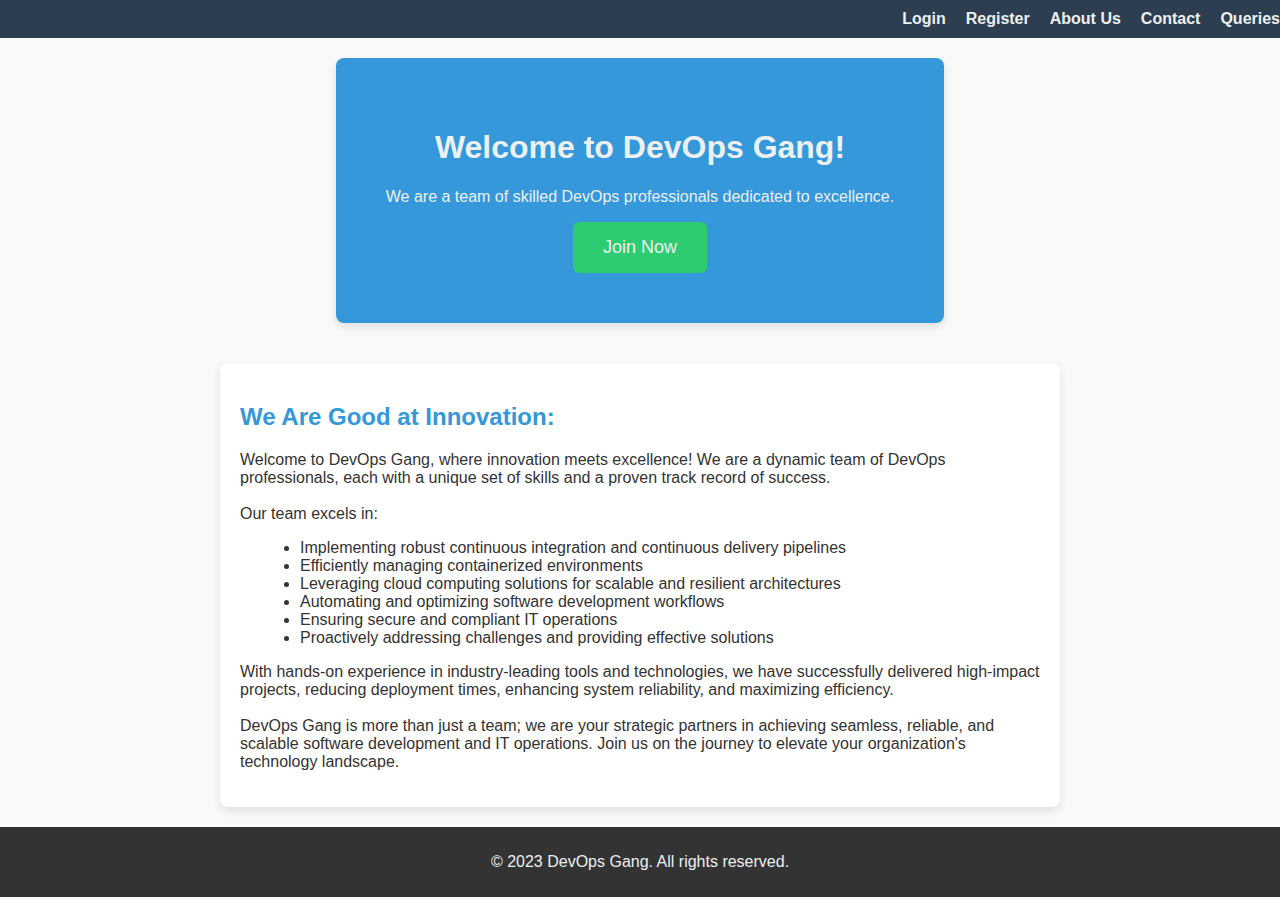
<file: index.html>
<!DOCTYPE html>
<html lang="en">
<head>
    <meta charset="UTF-8">
    <meta name="viewport" content="width=device-width, initial-scale=1.0">
    <title>Welcome to DevOps Gang</title>
    <link rel="stylesheet" href="styles.css">
</head>
<body>
    <header class="top-menu">
        <nav>
            <ul>
                <li><a href="#" class="nav-link">Login</a></li>
                <li><a href="#" class="nav-link">Register</a></li>
                <li><a href="AboutUs.html" class="nav-link">About Us</a></li>
                <li><a href="Contact.html" class="nav-link">Contact</a></li>
                <li><a href="#" class="nav-link">Queries</a></li>
            </ul>
        </nav>
    </header>

    <div class="main-container">
        <div class="welcome-container">
            <h1>Welcome to DevOps Gang!</h1>
            <p>We are a team of skilled DevOps professionals dedicated to excellence.</p>
            <button onclick="redirectToMain()" class="join-button">Join Now</button>
        </div>

        <section class="company-info">
            <h2>We Are Good at Innovation:</h2>
            <p>
                Welcome to DevOps Gang, where innovation meets excellence! We are a dynamic team of DevOps professionals, each with a unique set of skills and a proven track record of success.
                <br/><br/>
                Our team excels in:
                <ul>
                    <li>Implementing robust continuous integration and continuous delivery pipelines</li>
                    <li>Efficiently managing containerized environments</li>
                    <li>Leveraging cloud computing solutions for scalable and resilient architectures</li>
                    <li>Automating and optimizing software development workflows</li>
                    <li>Ensuring secure and compliant IT operations</li>
                    <li>Proactively addressing challenges and providing effective solutions</li>
                </ul>
                With hands-on experience in industry-leading tools and technologies, we have successfully delivered high-impact projects, reducing deployment times, enhancing system reliability, and maximizing efficiency.
                <br/><br/>
                DevOps Gang is more than just a team; we are your strategic partners in achieving seamless, reliable, and scalable software development and IT operations. Join us on the journey to elevate your organization's technology landscape.
            </p>
        </section>
    </div>

    <footer class="footer">
        <p>&copy; 2023 DevOps Gang. All rights reserved.</p>
    </footer>

    <script src="script.js"></script>
</body>
</html>
</file>
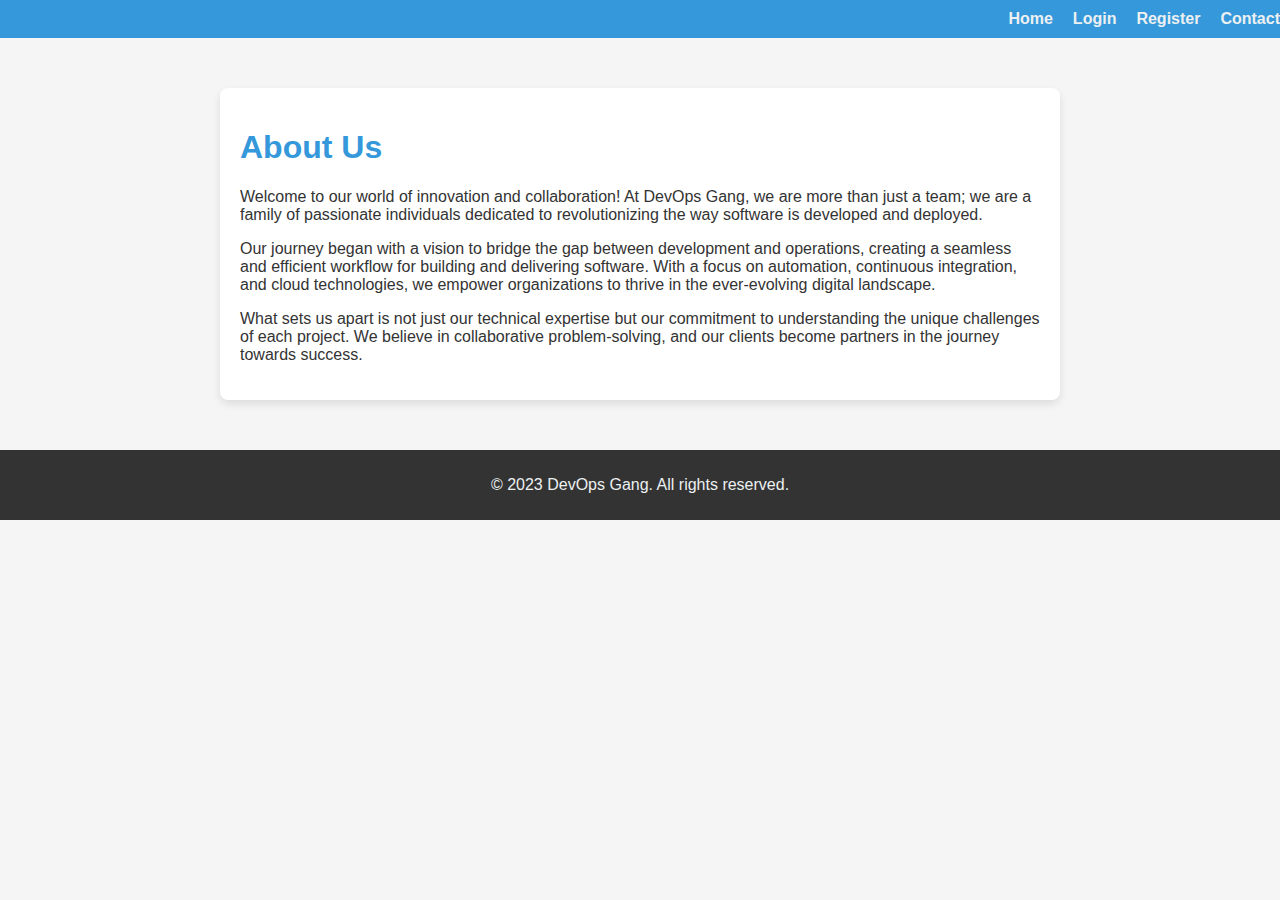
<file: AboutUs.html>
<!DOCTYPE html>
<html lang="en">
<head>
    <meta charset="UTF-8">
    <meta name="viewport" content="width=device-width, initial-scale=1.0">
    <title>About Us</title>
    <link rel="stylesheet" href="abt_styles.css">
</head>
<body>
    <header class="top-menu">
        <nav>
            <ul>
                <li><a href="index.html">Home</a></li>
                <li><a href="#">Login</a></li>
                <li><a href="#">Register</a></li>
                <li><a href="Contact.html">Contact</a></li>
            </ul>
        </nav>
    </header>

    <div class="about-container">
        <h1>About Us</h1>
        <p>
            Welcome to our world of innovation and collaboration! At DevOps Gang, we are more than just a team;
            we are a family of passionate individuals dedicated to revolutionizing the way software is developed and deployed.
        </p>
        <p>
            Our journey began with a vision to bridge the gap between development and operations, creating a seamless
            and efficient workflow for building and delivering software. With a focus on automation, continuous integration,
            and cloud technologies, we empower organizations to thrive in the ever-evolving digital landscape.
        </p>
        <p>
            What sets us apart is not just our technical expertise but our commitment to understanding the unique challenges
            of each project. We believe in collaborative problem-solving, and our clients become partners in the journey
            towards success.
        </p>
    </div>

    <footer class="footer">
        <p>&copy; 2023 DevOps Gang. All rights reserved.</p>
    </footer>

    <script src="script.js"></script>
</body>
</html>
</file>
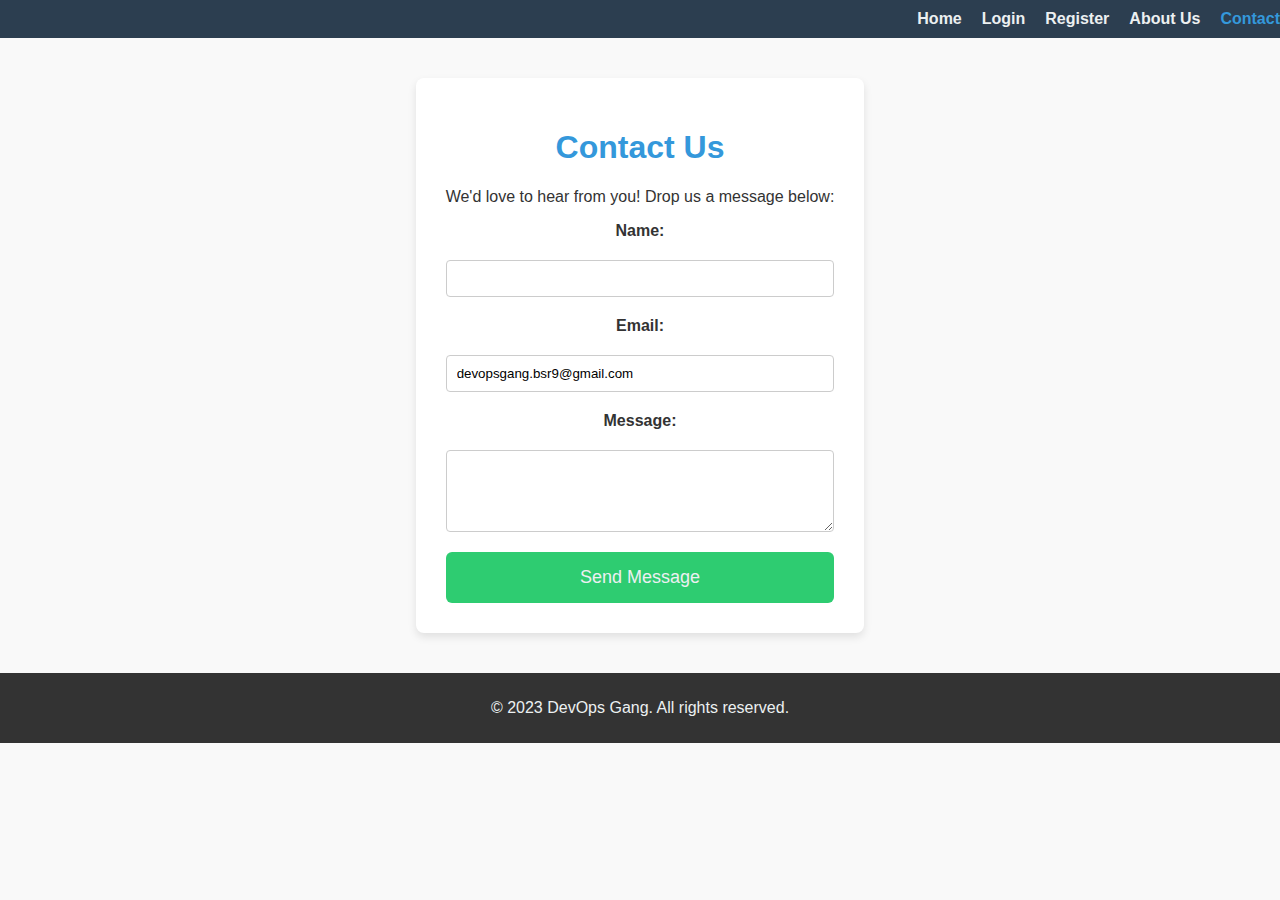
<file: Contact.html>
<!DOCTYPE html>
<html lang="en">
<head>
    <meta charset="UTF-8">
    <meta name="viewport" content="width=device-width, initial-scale=1.0">
    <title>Contact Us</title>
    <link rel="stylesheet" href="Contact_styles.css">
</head>
<body>
    <header class="top-menu">
        <nav>
            <ul>
                <li><a href="index.html" class="nav-link">Home</a></li>
                <li><a href="login.html" class="nav-link">Login</a></li>
                <li><a href="register.html" class="nav-link">Register</a></li>
                <li><a href="AboutUs.html" class="nav-link">About Us</a></li>
                <li><a href="Contact.html" class="nav-link active">Contact</a></li>
            </ul>
        </nav>
    </header>

    <div class="main-container">
        <section class="contact-section">
            <h1>Contact Us</h1>
            <p>We'd love to hear from you! Drop us a message below:</p>

            <form id="contact-form">
                <label for="name">Name:</label>
                <input type="text" id="name" name="name" required>

                <label for="email">Email:</label>
                <input type="email" id="email" name="email" value="devopsgang.bsr9@gmail.com" required>

                <label for="message">Message:</label>
                <textarea id="message" name="message" rows="4" required></textarea>

                <button type="submit">Send Message</button>
            </form>
        </section>
    </div>

    <footer class="footer">
        <p>&copy; 2023 DevOps Gang. All rights reserved.</p>
    </footer>

    <script src="script.js"></script>
</body>
</html>
</file>
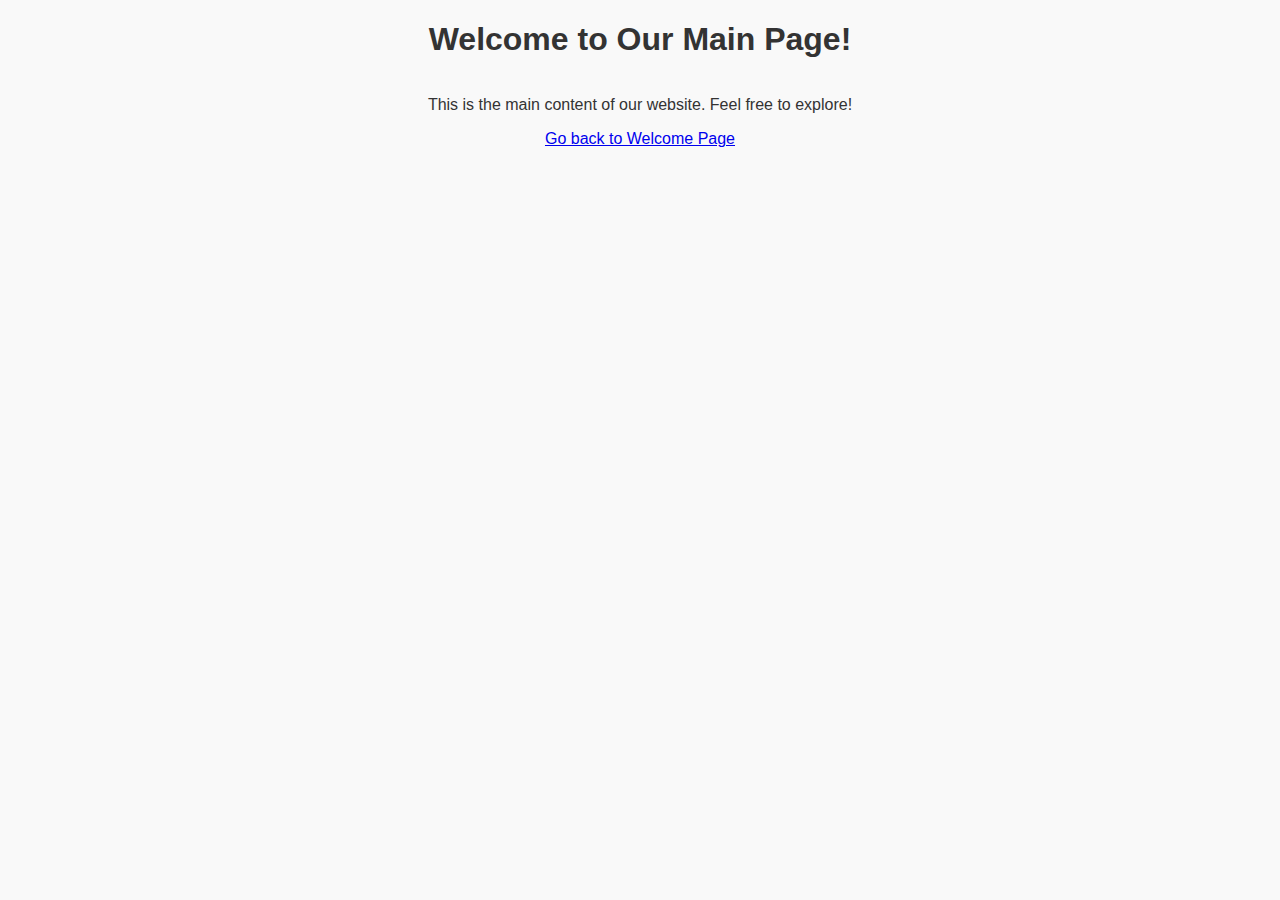
<file: main.html>
<!DOCTYPE html>
<html lang="en">
<head>
    <meta charset="UTF-8">
    <meta name="viewport" content="width=device-width, initial-scale=1.0">
    <title>Main Page</title>
    <link rel="stylesheet" href="styles.css">
</head>
<body>
    <div class="main-container">
        <h1>Welcome to Our Main Page!</h1>
        <p>This is the main content of our website. Feel free to explore!</p>
        <a href="index.html">Go back to Welcome Page</a>
    </div>
</body>
</html>
</file>
<file: styles.css>
body {
    margin: 0;
    font-family: 'Arial', sans-serif;
    background-color: #f9f9f9;
    color: #333;
}

.top-menu {
    background-color: #2c3e50;
    color: #ecf0f1;
    padding: 10px 0;
}

.top-menu nav ul {
    list-style: none;
    margin: 0;
    padding: 0;
    display: flex;
    justify-content: flex-end;
}

.top-menu nav ul li {
    margin-left: 20px;
}

.top-menu nav ul li a {
    text-decoration: none;
    color: #ecf0f1;
    font-weight: bold;
    transition: color 0.3s;
}

.top-menu nav ul li a:hover {
    color: #3498db;
}

.main-container {
    display: flex;
    flex-direction: column;
    align-items: center;
}

.welcome-container {
    text-align: center;
    background-color: #3498db;
    padding: 50px;
    border-radius: 8px;
    box-shadow: 0 4px 8px rgba(0, 0, 0, 0.1);
    margin: 20px;
    color: #ecf0f1;
}

.join-button {
    padding: 15px 30px;
    font-size: 18px;
    cursor: pointer;
    background-color: #2ecc71;
    color: #ecf0f1;
    border: none;
    border-radius: 6px;
    transition: background-color 0.3s;
}

.join-button:hover {
    background-color: #27ae60;
}

.company-info {
    max-width: 800px;
    margin: 20px;
    padding: 20px;
    background-color: #fff;
    border-radius: 8px;
    box-shadow: 0 4px 8px rgba(0, 0, 0, 0.1);
    text-align: left;
}

.company-info h2 {
    color: #3498db;
}

.company-info ul {
    list-style-type: disc;
    margin-left: 20px;
}

.footer {
    background-color: #333;
    color: #ecf0f1;
    text-align: center;
    padding: 10px 0;
}
</file>
<file: abt_styles.css>
body {
    margin: 0;
    font-family: 'Arial', sans-serif;
    background-color: #f5f5f5;
    color: #333;
}

.top-menu {
    background-color: #3498db;
    color: #ecf0f1;
    padding: 10px 0;
}

.top-menu nav ul {
    list-style: none;
    margin: 0;
    padding: 0;
    display: flex;
    justify-content: flex-end;
}

.top-menu nav ul li {
    margin-left: 20px;
}

.top-menu nav ul li a {
    text-decoration: none;
    color: #ecf0f1;
    font-weight: bold;
    transition: color 0.3s;
}

.top-menu nav ul li a:hover {
    color: #1f618d;
}

.about-container {
    max-width: 800px;
    margin: 50px auto;
    padding: 20px;
    background-color: #fff;
    border-radius: 8px;
    box-shadow: 0 4px 8px rgba(0, 0, 0, 0.1);
}

h1 {
    color: #3498db;
}

.footer {
    background-color: #333;
    color: #ecf0f1;
    text-align: center;
    padding: 10px 0;
}
</file>
<file: Contact_styles.css>
body {
    margin: 0;
    font-family: 'Arial', sans-serif;
    background-color: #f9f9f9;
    color: #333;
}

.top-menu {
    background-color: #2c3e50;
    color: #ecf0f1;
    padding: 10px 0;
}

.top-menu nav ul {
    list-style: none;
    margin: 0;
    padding: 0;
    display: flex;
    justify-content: flex-end;
}

.top-menu nav ul li {
    margin-left: 20px;
}

.top-menu nav ul li a {
    text-decoration: none;
    color: #ecf0f1;
    font-weight: bold;
    transition: color 0.3s;
}

.top-menu nav ul li a.active,
.top-menu nav ul li a:hover {
    color: #3498db;
}

.main-container {
    display: flex;
    flex-direction: column;
    align-items: center;
}

.contact-section {
    max-width: 600px;
    margin: 40px auto;
    padding: 30px;
    background-color: #fff;
    border-radius: 8px;
    box-shadow: 0 4px 8px rgba(0, 0, 0, 0.1);
    text-align: center;
}

.contact-section h1 {
    color: #3498db;
}

form {
    display: flex;
    flex-direction: column;
    gap: 20px;
}

label {
    font-weight: bold;
}

input,
textarea {
    padding: 10px;
    border: 1px solid #ccc;
    border-radius: 4px;
}

button {
    padding: 15px 30px;
    font-size: 18px;
    cursor: pointer;
    background-color: #2ecc71;
    color: #ecf0f1;
    border: none;
    border-radius: 6px;
    transition: background-color 0.3s;
}

button:hover {
    background-color: #27ae60;
}

.footer {
    background-color: #333;
    color: #ecf0f1;
    text-align: center;
    padding: 10px 0;
}
</file>
